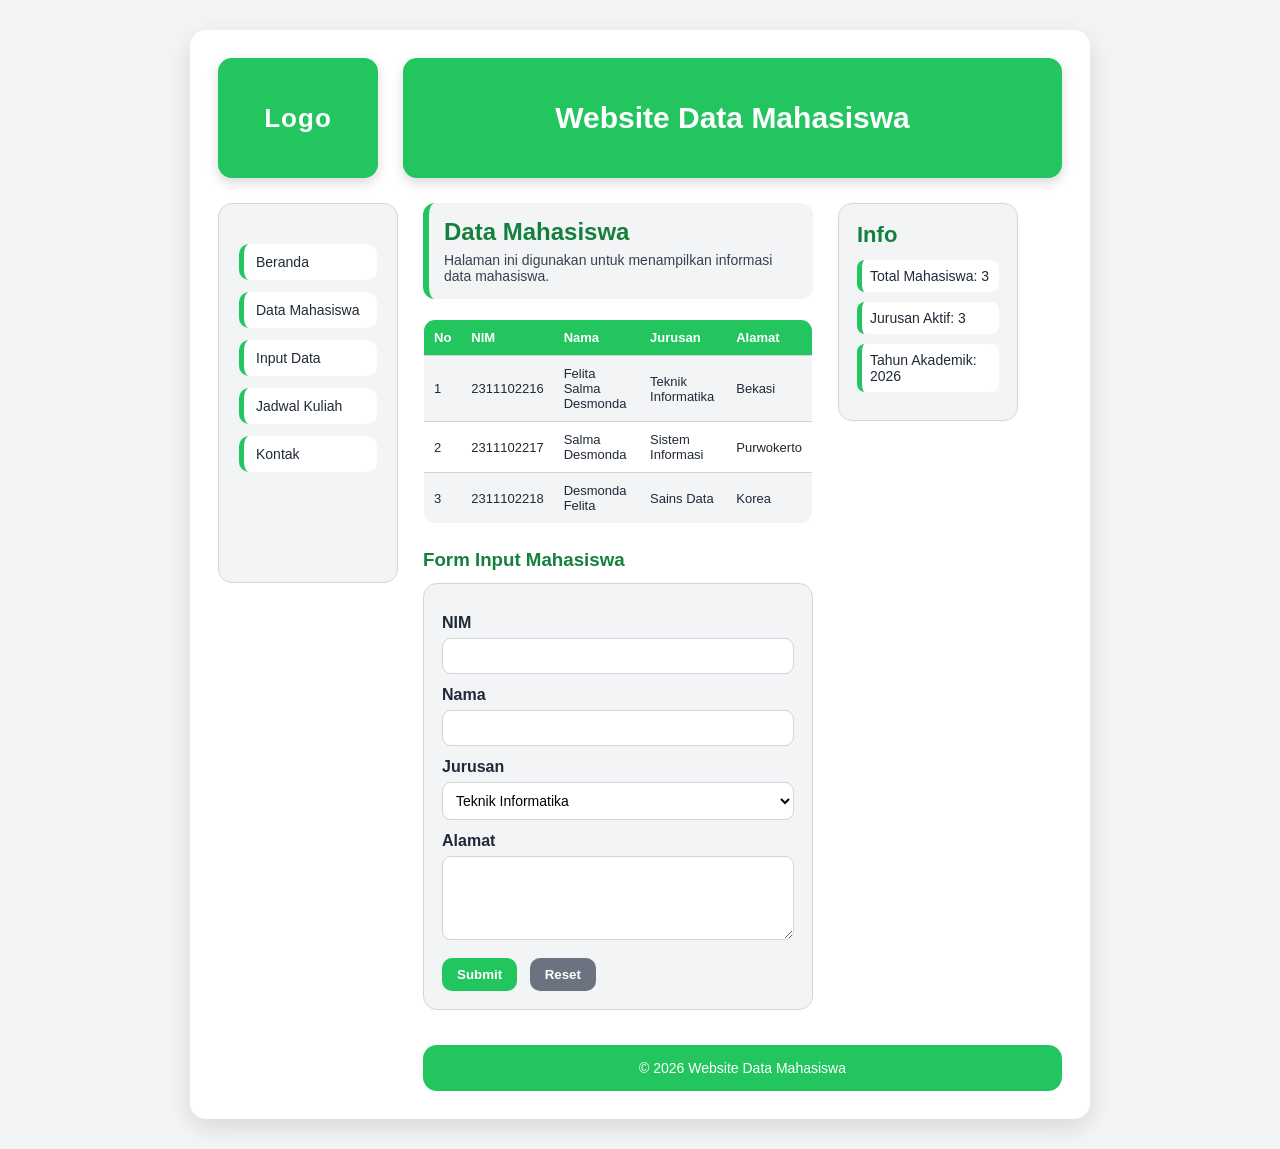
<file: Tutorial_CSS_2311102216_Felita/index.html>
<!-- Felita Salma-2311102216 -->
<!DOCTYPE html>
<html lang="id">
<head>
    <meta charset="UTF-8">
    <meta name="viewport" content="width=device-width, initial-scale=1.0">
    <title>Website Data Mahasiswa</title>
    <link rel="stylesheet" href="style.css">
</head>
<body>

    <div class="container">

        <div class="top">
            <div class="logo">
                <h2>Logo</h2>
            </div>

            <div class="header">
                <h1>Website Data Mahasiswa</h1>
            </div>
        </div>

        <div class="main">

            <div class="navigasi">
                <ul>
                    <li><a href="#">Beranda</a></li>
                    <li><a href="#">Data Mahasiswa</a></li>
                    <li><a href="#">Input Data</a></li>
                    <li><a href="#">Jadwal Kuliah</a></li>
                    <li><a href="#">Kontak</a></li>
                </ul>
            </div>

            <div class="content">
                <div class="judul">
                    <h2>Data Mahasiswa</h2>
                    <p>Halaman ini digunakan untuk menampilkan informasi data mahasiswa.</p>
                </div>

                <table>
                    <tr>
                        <th>No</th>
                        <th>NIM</th>
                        <th>Nama</th>
                        <th>Jurusan</th>
                        <th>Alamat</th>
                    </tr>

                    <tr>
                        <td>1</td>
                        <td>2311102216</td>
                        <td>Felita Salma Desmonda</td>
                        <td>Teknik Informatika</td>
                        <td>Bekasi</td>
                    </tr>

                    <tr>
                        <td>2</td>
                        <td>2311102217</td>
                        <td>Salma Desmonda</td>
                        <td>Sistem Informasi</td>
                        <td>Purwokerto</td>
                    </tr>

                    <tr>
                        <td>3</td>
                        <td>2311102218</td>
                        <td>Desmonda Felita</td>
                        <td>Sains Data</td>
                        <td>Korea</td>
                    </tr>
                </table>

                <h3>Form Input Mahasiswa</h3>

                <form>
                    <label for="nim">NIM</label>
                    <input type="text" id="nim" name="nim">

                    <label for="nama">Nama</label>
                    <input type="text" id="nama" name="nama">

                    <label for="jurusan">Jurusan</label>
                    <select id="jurusan" name="jurusan">
                        <option>Teknik Informatika</option>
                        <option>Sistem Informasi</option>
                        <option>Sains Data</option>
                    </select>

                    <label for="alamat">Alamat</label>
                    <textarea id="alamat" name="alamat" rows="4"></textarea>

                    <button type="submit">Submit</button>
                    <button type="reset">Reset</button>
                </form>
            </div>

            <div class="sidebar">
                <h3>Info</h3>
                <p>Total Mahasiswa: 3</p>
                <p>Jurusan Aktif: 3</p>
                <p>Tahun Akademik: 2026</p>
            </div>

        </div>

        <div class="footer">
            <p>&copy; 2026 Website Data Mahasiswa</p>
        </div>

    </div>

</body>
</html>
</file>
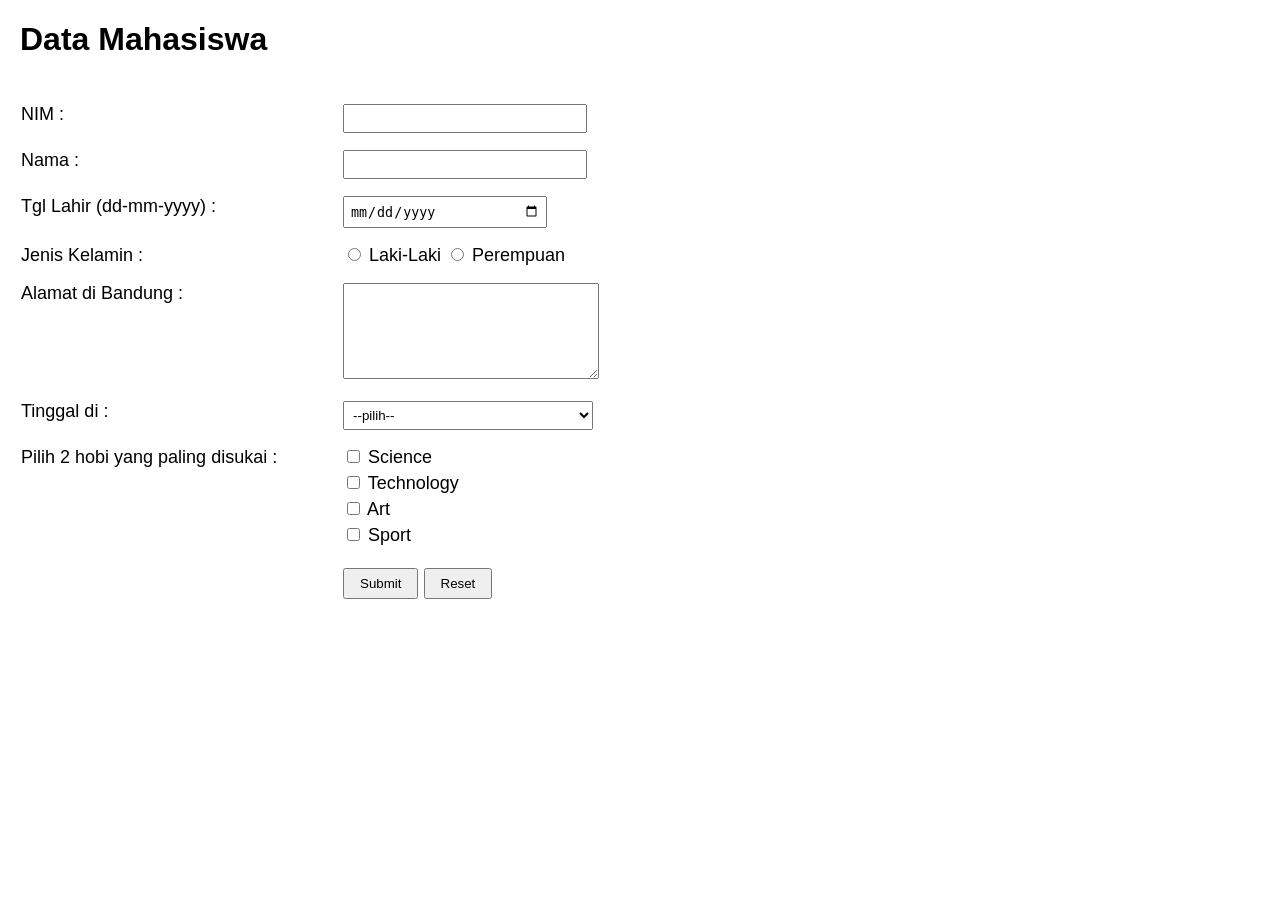
<file: Tutorial_HTML_2311102216_Felita/index.html>
<!DOCTYPE html>
<html>

<!--tidak terlihat langsung dihalaman-->
<head>
    <!--muncul di judul tab browser-->
    <title>Data Mahasiswa</title>

    <!--mengatur tampilan halaman-->
    <style>

        body{
            font-family: Arial, sans-serif;
            margin: 20px;
        }

        h1{
            margin-bottom: 30px;
        }

        table{
            border-spacing: 0 15px;
        }

        td{
            vertical-align: top;
            font-size: 18px;
        }

        .label{
            width: 320px;
        }

        input[type=text]{
            width: 230px;
            padding: 5px;
        }

        input[type=date]{
            width: 190px;
            padding: 5px;
        }

        textarea{
            width: 250px;
            height: 90px;
        }

        select{
            width: 250px;
            padding: 5px;
        }

        .hobi label{
            display:block;
            margin-bottom:5px;
        }

        .button{
            margin-top:20px;
        }

        button{
            padding:6px 15px;
        }

    </style>

</head>
<body>

<!---->
<h1>Data Mahasiswa</h1>

<form>

<table>

<tr>
    <td class="label">NIM :</td>
    <td>
        <input type="text" name="nim">
    </td>
</tr>

<tr>
    <td class="label">Nama :</td>
    <td>
        <input type="text" name="nama">
    </td>
</tr>

<tr>
    <td class="label">Tgl Lahir (dd-mm-yyyy) :</td>
    <td>
        <input type="date" name="tgl_lahir">
    </td>
</tr>

<tr>
    <td class="label">Jenis Kelamin :</td>
    <td>
        <input type="radio" name="jk" value="L"> Laki-Laki

        <input type="radio" name="jk" value="P"> Perempuan
    </td>
</tr>

<tr>
    <td class="label">Alamat di Bandung :</td>
    <td>
        <textarea name="alamat"></textarea>
    </td>
</tr>

<tr>
    <td class="label">Tinggal di :</td>
    <td>
        <select name="tinggal">
            <option>--pilih--</option>
            <option>Kos/Kontrakan</option>
            <option>Rumah Saudara</option>
            <option>Rumah Orang Tua</option>
        </select>
    </td>
</tr>

<tr>
    <td class="label">Pilih 2 hobi yang paling disukai :</td>

    <td class="hobi">

        <label>
            <input type="checkbox" name="hobi[]" value="Science">
            Science
        </label>

        <label>
            <input type="checkbox" name="hobi[]" value="Technology">
            Technology
        </label>

        <label>
            <input type="checkbox" name="hobi[]" value="Art">
            Art
        </label>

        <label>
            <input type="checkbox" name="hobi[]" value="Sport">
            Sport
        </label>

    </td>
</tr>

<tr>
    <td></td>
    <td class="button">

        <button type="submit">
            Submit
        </button>

        <button type="reset">
            Reset
        </button>

    </td>
</tr>

</table>

</form>

</body>
</html>
</file>
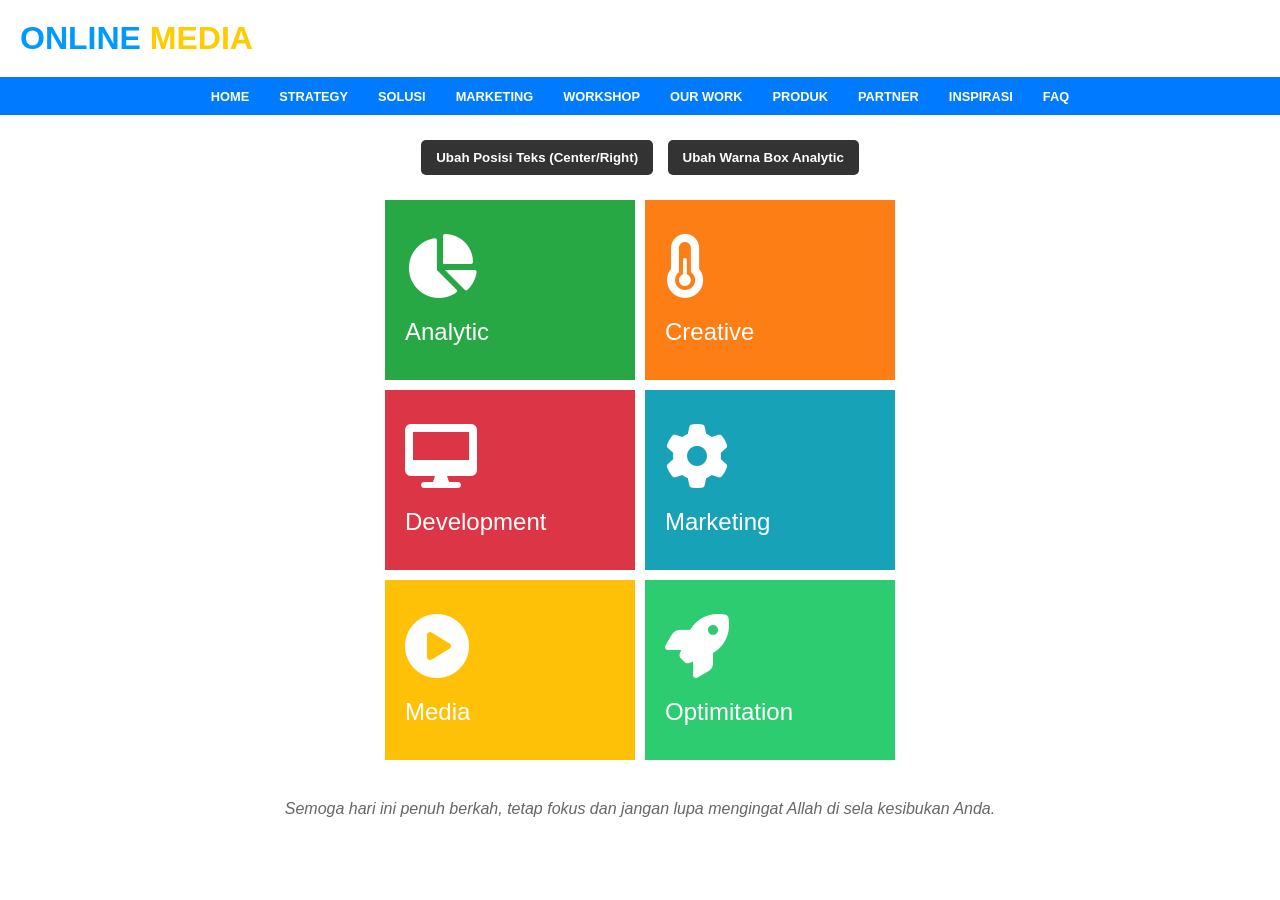
<file: Tutorial_JS_2311102216_Felita/index2.html>
<!DOCTYPE html>
<html lang="id">
<head>
    <meta charset="UTF-8">
    <meta name="viewport" content="width=device-width, initial-scale=1.0">
    <title>Online Media Layout</title>
    <link rel="stylesheet" href="style2.css">
    <link rel="stylesheet" href="https://cdnjs.cloudflare.com/ajax/libs/font-awesome/6.0.0/css/all.min.css">
    <style>
        .btn-container {
            text-align: center;
            margin: 20px 0;
        }
        /* Style tombol agar konsisten dengan CSS utama */
        .btn-container button {
            padding: 10px 15px;
            margin: 5px;
            cursor: pointer;
            border-radius: 5px;
            border: none;
            background-color: #333;
            color: white;
            font-weight: bold;
            transition: 0.3s;
        }
        .btn-container button:hover {
            background-color: #555;
        }
    </style>
</head>
<body>

    <header>
        <h1 class="logo">ONLINE <span>MEDIA</span></h1>
    </header>

    <nav>
        <ul>
            <li><a href="#">HOME</a></li>
            <li><a href="#">STRATEGY</a></li>
            <li><a href="#">SOLUSI</a></li>
            <li><a href="#">MARKETING</a></li>
            <li><a href="#">WORKSHOP</a></li>
            <li><a href="#">OUR WORK</a></li>
            <li><a href="#">PRODUK</a></li>
            <li><a href="#">PARTNER</a></li>
            <li><a href="#">INSPIRASI</a></li>
            <li><a href="#">FAQ</a></li>
        </ul>
    </nav>

    <div class="btn-container">
        <button onclick="changeAlignment()">Ubah Posisi Teks (Center/Right)</button>
        <button onclick="toggleBoxColor()">Ubah Warna Box Analytic</button>
    </div>

    <main class="grid-container">
        <div class="card bg-green">
            <i class="fas fa-chart-pie"></i>
            <p>Analytic</p>
        </div>
        <div class="card bg-orange">
            <i class="fas fa-thermometer-half"></i>
            <p>Creative</p>
        </div>
        <div class="card bg-red">
            <i class="fas fa-desktop"></i>
            <p>Development</p>
        </div>
        <div class="card bg-blue">
            <i class="fas fa-cog"></i>
            <p>Marketing</p>
        </div>
        <div class="card bg-yellow">
            <i class="fas fa-play-circle"></i>
            <p>Media</p>
        </div>
        <div class="card bg-green-light">
            <i class="fas fa-rocket"></i>
            <p>Optimitation</p>
        </div>
    </main>

    <div style="text-align: center; margin-top: 40px; font-style: italic; color: #666;">
        Semoga hari ini penuh berkah, tetap fokus dan jangan lupa mengingat Allah di sela kesibukan Anda.
    </div>

    <script>
        // --- Bagian A: Fungsi Matematika Bilangan Ganjil ---
        // Tetap ada di sini agar syarat soal terpenuhi (bisa dicek lewat console)
        function calculateOddSum(min, max) {
            let total = 0;
            for (let i = min; i <= max; i++) {
                if (i % 2 !== 0) {
                    total += i;
                }
            }
            return total;
        }
        
        // Output otomatis ke console saat halaman dimuat
        console.log("Hasil Ganjil (1-8):", calculateOddSum(1, 8));
        console.log("Hasil Ganjil (4-15):", calculateOddSum(4, 15));

        // --- Bagian B: Manipulasi Tampilan ---
        let alignState = 0; 
        let isColorChanged = false;

        function changeAlignment() {
            const cards = document.querySelectorAll('.card');
            alignState = (alignState + 1) % 3;
            
            let alignment = "flex-start"; 
            if (alignState === 1) alignment = "center";
            if (alignState === 2) alignment = "flex-end";

            cards.forEach(card => {
                card.style.alignItems = alignment;
                card.style.textAlign = (alignment === "flex-end") ? "right" : 
                                     (alignment === "center") ? "center" : "left";
            });
        }

        function toggleBoxColor() {
            const analyticBox = document.querySelector('.card.bg-green');
            isColorChanged = !isColorChanged;
            analyticBox.style.backgroundColor = isColorChanged ? "#8e44ad" : ""; 
        }
    </script>
</body>
</html>
</file>
<file: Tutorial_CSS_2311102216_Felita/style.css>
/* Felita Salma-2311102216 */
* {
    margin: 0;
    padding: 0;
    box-sizing: border-box;
}

body {
    font-family: "Segoe UI", Arial, sans-serif;
    background-color: #f3f4f6;
    color: #1f2937;
}

.container {
    width: 900px;
    margin: 30px auto;
    background-color: #ffffff;
    border-radius: 16px;
    padding: 28px;
    box-shadow: 0 8px 25px rgba(0, 0, 0, 0.12);
}

.top {
    display: flex;
    gap: 25px;
    margin-bottom: 25px;
}

.logo {
    width: 160px;
    height: 120px;
    background-color: #22c55e;
    border-radius: 14px;
    display: flex;
    justify-content: center;
    align-items: center;
    color: white;
    box-shadow: 0 5px 12px rgba(0, 0, 0, 0.15);
}

.logo h2 {
    font-size: 26px;
    letter-spacing: 1px;
}

.header {
    flex: 1;
    height: 120px;
    background-color: #22c55e;
    border-radius: 14px;
    display: flex;
    justify-content: center;
    align-items: center;
    color: white;
    box-shadow: 0 5px 12px rgba(0, 0, 0, 0.15);
}

.header h1 {
    font-size: 30px;
    text-align: center;
}

.main {
    display: flex;
    gap: 25px;
    align-items: flex-start;
}

.navigasi {
    width: 180px;
    min-height: 380px;
    background-color: #f3f4f6;
    border-radius: 14px;
    padding: 20px;
    border: 1px solid #d1d5db;
}

.navigasi h3 {
    text-align: center;
    margin-bottom: 20px;
    color: #15803d;
    font-size: 22px;
}

.navigasi ul {
    list-style: none;
    margin-top: 20px;
}

.navigasi ul li {
    margin-bottom: 12px;
}

.navigasi ul li a {
    display: block;
    text-decoration: none;
    color: #1f2937;
    background-color: #ffffff;
    padding: 10px 12px;
    border-radius: 10px;
    font-size: 14px;
    border-left: 5px solid #22c55e;
    transition: 0.3s;
}

.navigasi ul li a:hover {
    background-color: #22c55e;
    color: white;
}

.content {
    width: 390px;
}

.judul {
    background-color: #f3f4f6;
    border-left: 6px solid #22c55e;
    border-radius: 12px;
    padding: 15px;
    margin-bottom: 20px;
}

.judul h2 {
    margin-bottom: 6px;
    color: #15803d;
}

.judul p {
    font-size: 14px;
    color: #374151;
}

table {
    width: 100%;
    border-collapse: collapse;
    margin-bottom: 25px;
    background-color: white;
    border-radius: 12px;
    overflow: hidden;
    border: 1px solid #d1d5db;
}

table th,
table td {
    padding: 10px;
    font-size: 13px;
    text-align: left;
    border-bottom: 1px solid #d1d5db;
}

table th {
    background-color: #22c55e;
    color: white;
}

table tr:nth-child(even) {
    background-color: #f3f4f6;
}

table tr:hover {
    background-color: #dcfce7;
}

.content h3 {
    margin-bottom: 12px;
    color: #15803d;
}

form {
    background-color: #f3f4f6;
    border-radius: 14px;
    padding: 18px;
    border: 1px solid #d1d5db;
}

form label {
    display: block;
    margin-top: 12px;
    margin-bottom: 6px;
    font-weight: bold;
    color: #1f2937;
}

form input,
form select,
form textarea {
    width: 100%;
    padding: 9px;
    border: 1px solid #d1d5db;
    border-radius: 9px;
    outline: none;
    font-size: 14px;
    background-color: white;
}

form input:focus,
form select:focus,
form textarea:focus {
    border-color: #22c55e;
}

button {
    margin-top: 14px;
    padding: 9px 15px;
    border: none;
    border-radius: 10px;
    background-color: #22c55e;
    color: white;
    font-weight: bold;
    cursor: pointer;
    transition: 0.3s;
}

button:hover {
    background-color: #15803d;
}

button[type="reset"] {
    background-color: #6b7280;
    margin-left: 8px;
}

button[type="reset"]:hover {
    background-color: #4b5563;
}

.sidebar {
    width: 180px;
    min-height: 200px;
    background-color: #f3f4f6;
    border-radius: 14px;
    padding: 18px;
    border: 1px solid #d1d5db;
}

.sidebar h3 {
    margin-bottom: 12px;
    font-size: 22px;
    color: #15803d;
}

.sidebar p {
    margin-bottom: 10px;
    font-size: 14px;
    background-color: #ffffff;
    padding: 8px;
    border-radius: 8px;
    border-left: 5px solid #22c55e;
}

.footer {
    margin-left: 205px;
    margin-top: 35px;
    background-color: #22c55e;
    color: white;
    padding: 15px;
    border-radius: 14px;
    text-align: center;
    font-size: 14px;
}
</file>
<file: Tutorial_JS_2311102216_Felita/style2.css>
/* Reset Dasar */
* {
    margin: 0;
    padding: 0;
    box-sizing: border-box;
    font-family: Arial, sans-serif;
}

header {
    padding: 20px;
}

.logo {
    color: #0099ff;
    font-size: 2rem;
    font-weight: bold;
}

.logo span {
    color: #ffcc00;
}

nav {
    background-color: #007bff;
    padding: 10px 0;
}

nav ul {
    display: flex;
    justify-content: center;
    list-style: none;
    flex-wrap: wrap;
}

nav ul li a {
    color: white;
    text-decoration: none;
    padding: 5px 15px;
    font-size: 0.8rem;
    font-weight: bold;
}

nav ul li a:hover {
    color: #ffcc00;
}

/* Tombol Kontrol */
.btn-container {
    text-align: center;
    margin: 20px 0;
}

/* Grid Menu Utama */
.grid-container {
    display: grid;
    grid-template-columns: repeat(2, 250px);
    gap: 10px;
    justify-content: center;
    margin-top: 10px;
}

.card {
    height: 180px;
    display: flex;
    flex-direction: column;
    justify-content: center;
    align-items: flex-start;
    padding: 0 20px;
    color: white;
    position: relative;
    transition: all 0.4s ease;
}

.card i {
    font-size: 4rem;
    margin-bottom: 20px;
}

.card p {
    font-size: 1.5rem;
}

/* Variasi Warna Box */
.bg-green { background-color: #28a745; }
.bg-orange { background-color: #fd7e14; }
.bg-red { background-color: #dc3545; }
.bg-blue { background-color: #17a2b8; }
.bg-yellow { background-color: #ffc107; }
.bg-green-light { background-color: #2ecc71; }

@media (max-width: 600px) {
    .grid-container {
        grid-template-columns: 1fr;
        padding: 0 20px;
    }
}
</file>
